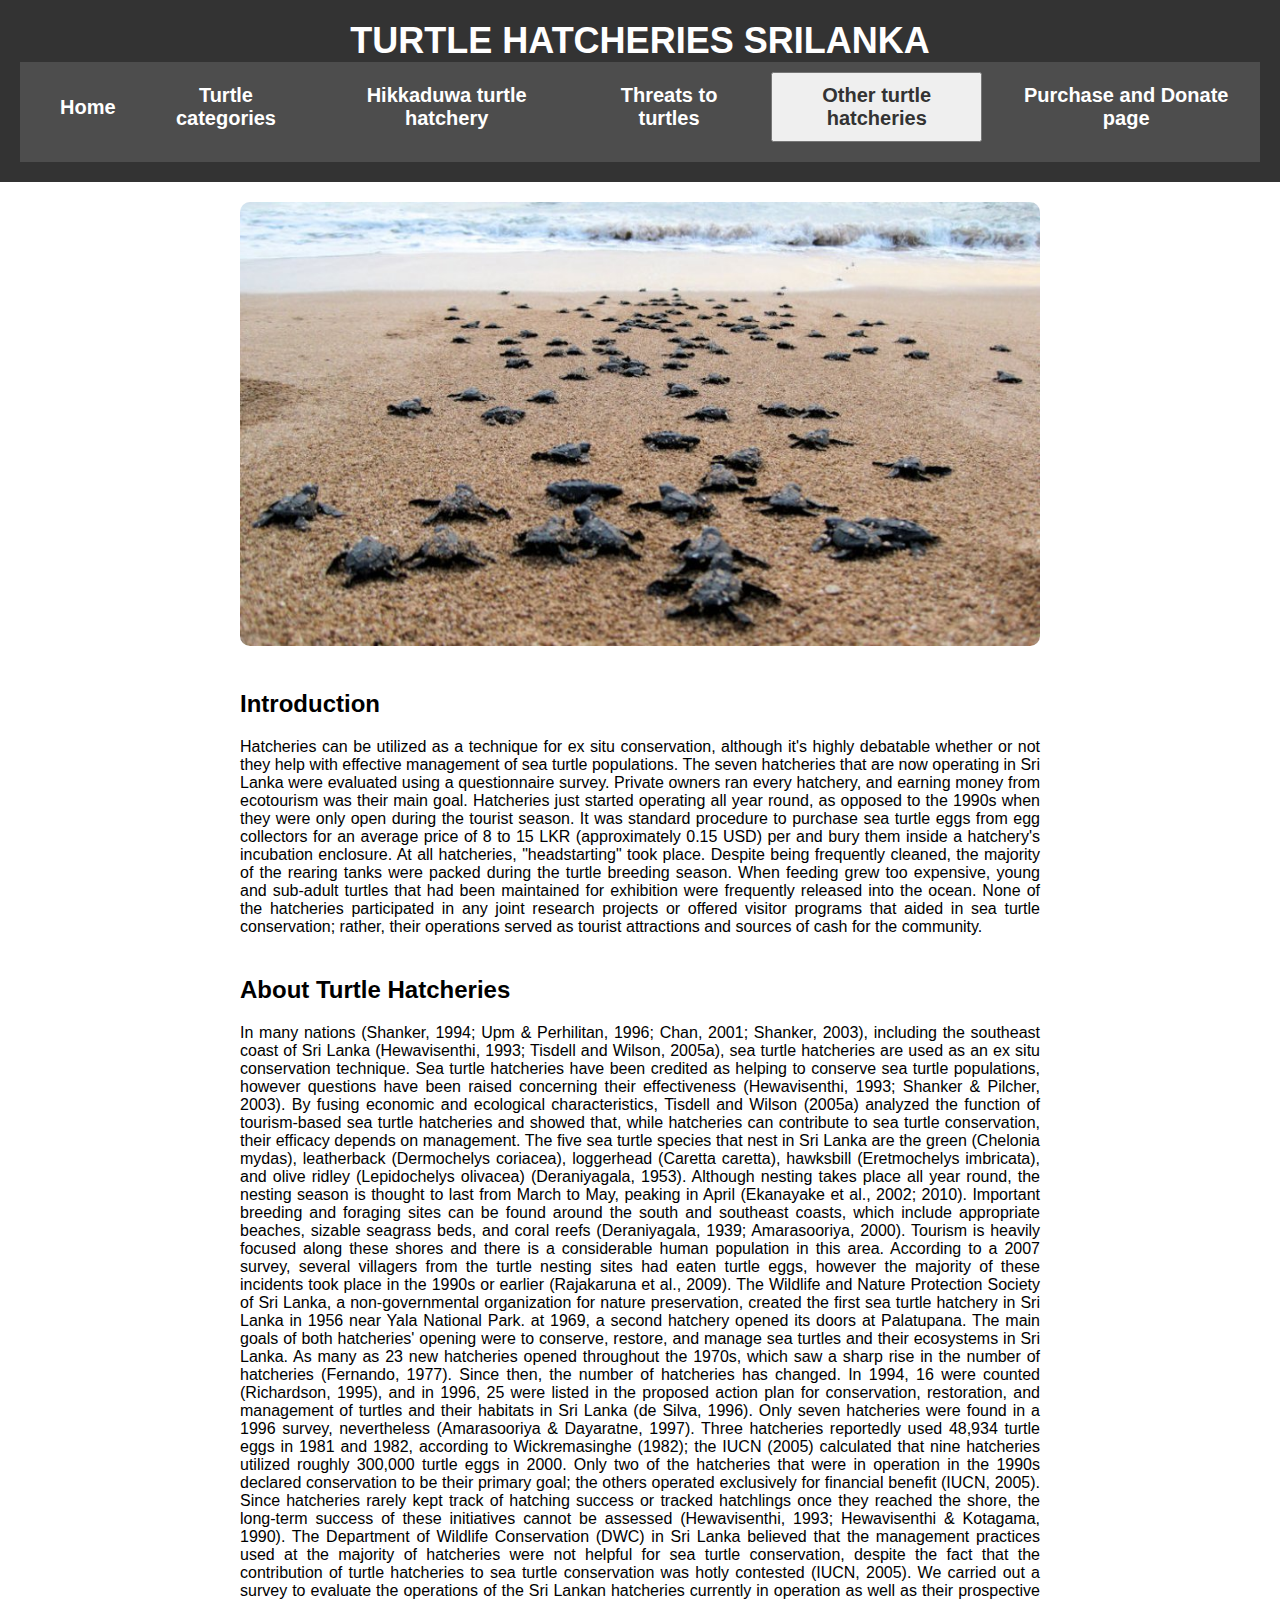
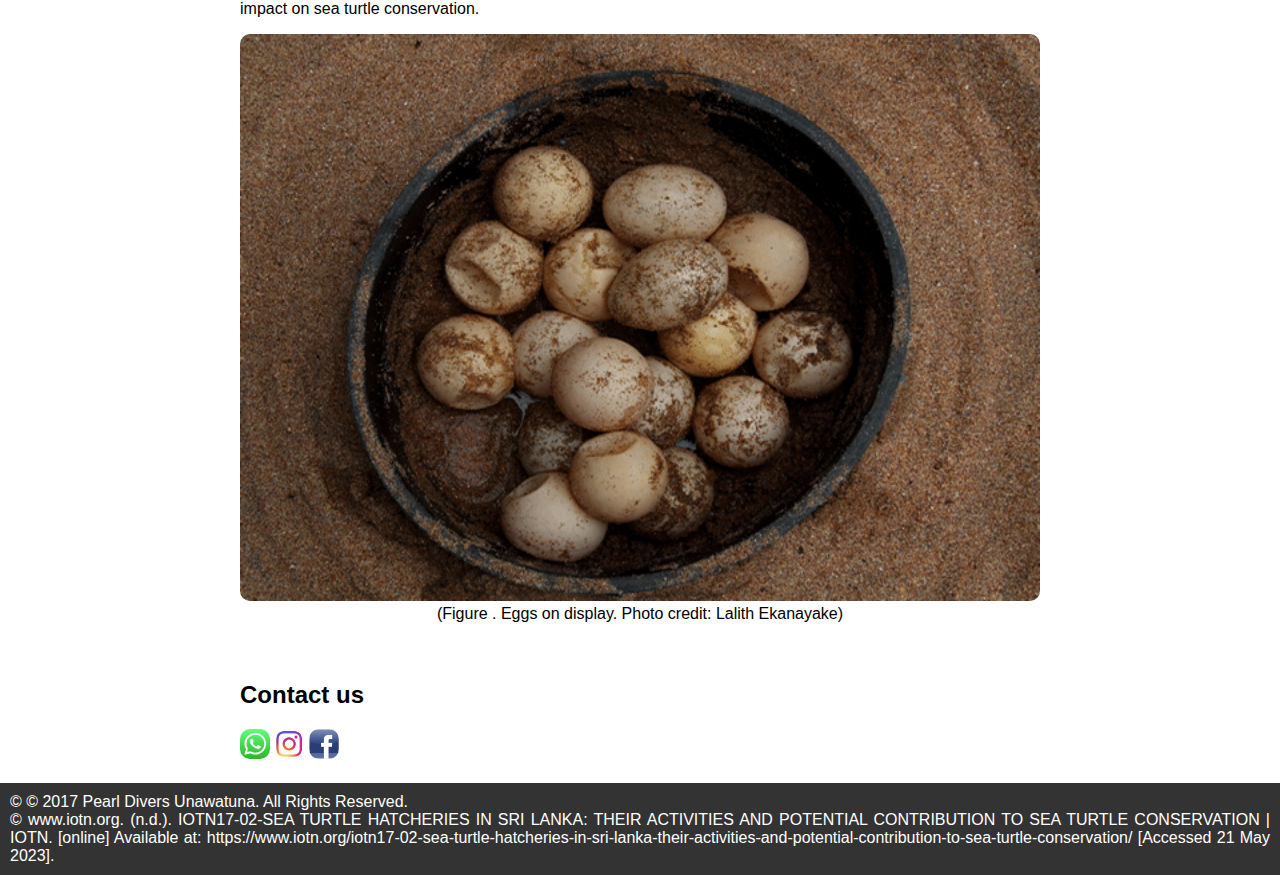
<file: index.html>
<!DOCTYPE html>
<html>
  <head>
    <title>TURTLE HATCHERIES SRILANKA</title>
    <link rel="stylesheet" href="CSS/styles.css">
  </head>
  <body>
    <header>
      <h1>TURTLE HATCHERIES SRILANKA
</h1>
      <nav>
        <ul>
          <li><a href="#HOME">Home</a></li>
          <li><a href="Turtle categories.html">Turtle categories </a></li>
          <li><a href="hikkaduwa turtle hatchery.html">Hikkaduwa turtle hatchery </a></li>
          <li><a href="Threats to turtles.html">Threats to turtles</a></li>
          <ul>
            <li class="dropdown">
              <button class="dropbtn">Other turtle hatcheries</a>
              <div class="dropdown-content">
                <a href="benthota.html">benthota</a>
                <a href="kosgoda.html">kosgoda</a>
                </div></ul>
          <li><a href="purchase and donate page.html">Purchase and Donate page</a></li>
          
        </ul>
      </nav>
    </header>
    <main>
        <img src="IMAGES/turtle hatchery.jpg" alt="baby turtles" width="800">
    </section>
      <h2>Introduction</h2>
      <p>Hatcheries can be utilized as a technique for ex situ conservation, although it's highly debatable whether or not they help with effective management 
        of sea turtle populations. The seven hatcheries that are now operating in Sri Lanka were evaluated using a questionnaire survey. Private owners ran every 
        hatchery, and earning money from ecotourism was their main goal. Hatcheries just started operating all year round, as opposed to the 1990s when they were
         only open during the tourist season. It was standard procedure to purchase sea turtle eggs from egg collectors for an average price of 8 to 15 LKR
          (approximately 0.15 USD) per and bury them inside a hatchery's incubation enclosure.
          At all hatcheries, "headstarting" took place. Despite being frequently cleaned, the majority of the rearing tanks were packed during the turtle breeding 
          season. When feeding grew too expensive, young and sub-adult turtles that had been maintained for exhibition were frequently released into the ocean.
           None of the hatcheries participated in any joint research projects or offered visitor programs that aided in sea turtle conservation; rather, their 
           operations served as tourist attractions and sources of cash for the community.
    </p>
    
    <h2>About Turtle Hatcheries</h2>
    <p>In many nations (Shanker, 1994; Upm & Perhilitan, 1996; Chan, 2001; Shanker, 2003), including the southeast coast of Sri Lanka 
      (Hewavisenthi, 1993; Tisdell and Wilson, 2005a), sea turtle hatcheries are used as an ex situ conservation technique. Sea turtle hatcheries have been 
       credited as helping to conserve sea turtle populations, however questions have been raised concerning their effectiveness 
      (Hewavisenthi, 1993; Shanker & Pilcher, 2003). By fusing economic and ecological characteristics, Tisdell and Wilson (2005a) analyzed the function of 
      tourism-based sea turtle hatcheries and showed that, while hatcheries can contribute to sea turtle conservation, their efficacy depends on management.
      The five sea turtle species that nest in Sri Lanka are the green (Chelonia mydas), leatherback (Dermochelys coriacea), loggerhead (Caretta caretta), 
      hawksbill (Eretmochelys imbricata), and olive ridley (Lepidochelys olivacea) (Deraniyagala, 1953). Although nesting takes place all year round, 
      the nesting season is thought to last from March to May, peaking in April (Ekanayake et al., 2002; 2010). Important breeding and foraging sites can be 
      found around the south and southeast coasts, which include appropriate beaches, sizable seagrass beds, and coral reefs (Deraniyagala, 1939; Amarasooriya, 
      2000). Tourism is heavily focused along these shores and there is a considerable human population in this area.
      According to a 2007 survey, several villagers from the turtle nesting sites had eaten turtle eggs, however the majority of these incidents took place in 
      the 1990s or earlier (Rajakaruna et al., 2009).

      The Wildlife and Nature Protection Society of Sri Lanka, a non-governmental organization for nature preservation, created the first sea turtle hatchery in 
      Sri Lanka in 1956 near Yala National Park. at 1969, a second hatchery opened its doors at Palatupana. 
      The main goals of both hatcheries' opening were to conserve, restore, and manage sea turtles and their ecosystems in Sri Lanka. As many as 23 new hatcheries 
      opened throughout the 1970s, which saw a sharp rise in the number of hatcheries (Fernando, 1977). Since then, the number of hatcheries has changed. In 1994, 
      16 were counted (Richardson, 1995), and in 1996, 25 were listed in the proposed action plan for conservation, restoration, and management of turtles and 
      their habitats in Sri Lanka (de Silva, 1996). Only seven hatcheries were found in a 1996 survey, nevertheless (Amarasooriya & Dayaratne, 1997). 
      Three hatcheries reportedly used 48,934 turtle eggs in 1981 and 1982, according to Wickremasinghe (1982); the IUCN (2005) calculated that nine hatcheries
       utilized roughly 300,000 turtle eggs in 2000.
       Only two of the hatcheries that were in operation in the 1990s declared conservation to be their primary goal; the others operated exclusively for
        financial benefit (IUCN, 2005). Since hatcheries rarely kept track of hatching success or tracked hatchlings once they reached the shore, the long-term 
        success of these initiatives cannot be assessed (Hewavisenthi, 1993; Hewavisenthi & Kotagama, 1990). The Department of Wildlife Conservation (DWC) in 
        Sri Lanka believed that the management practices used at the majority of hatcheries were not helpful for sea turtle conservation, despite the fact that 
        the contribution of turtle hatcheries to sea turtle conservation was hotly contested (IUCN, 2005). We carried out a survey to evaluate the operations of 
        the Sri Lankan hatcheries currently in operation as well as their prospective impact on sea turtle conservation.

    
    </p>
    <img src="IMAGES/turtle eggs.png" alt="baby turtles" width="800">
    <center><text>(Figure . Eggs on display.
      Photo credit: Lalith Ekanayake)</text></center>
     <br>
      <h2>Contact us</h2>
    
      <ul>
        <a href="#"><img src="IMAGES/WHATSAPP LOGO.png" alt="WA LOGO" width="30" height="30"></a>
        <a href="#"><img src="IMAGES/INSTA LOGO.jpg" alt="INSTA LOGO" width="30" height="30"></a>
        <a href="#"><img src="IMAGES/FACEBOOK LOGO.jpg" alt="FACEBOOK LOGO" width="30" height="30"></a>
           
      </ul>
     
    </main>
    <footer>
     
      <p>&copy; © 2017 Pearl Divers Unawatuna. All Rights Reserved.</p>
      <p>&copy; www.iotn.org. (n.d.). IOTN17-02-SEA TURTLE HATCHERIES IN SRI LANKA: THEIR ACTIVITIES AND POTENTIAL CONTRIBUTION TO SEA TURTLE CONSERVATION | IOTN. [online] Available at: https://www.iotn.org/iotn17-02-sea-turtle-hatcheries-in-sri-lanka-their-activities-and-potential-contribution-to-sea-turtle-conservation/ [Accessed 21 May 2023].

        ‌</p>
      

    </footer>
  </body>
</html>
</file>
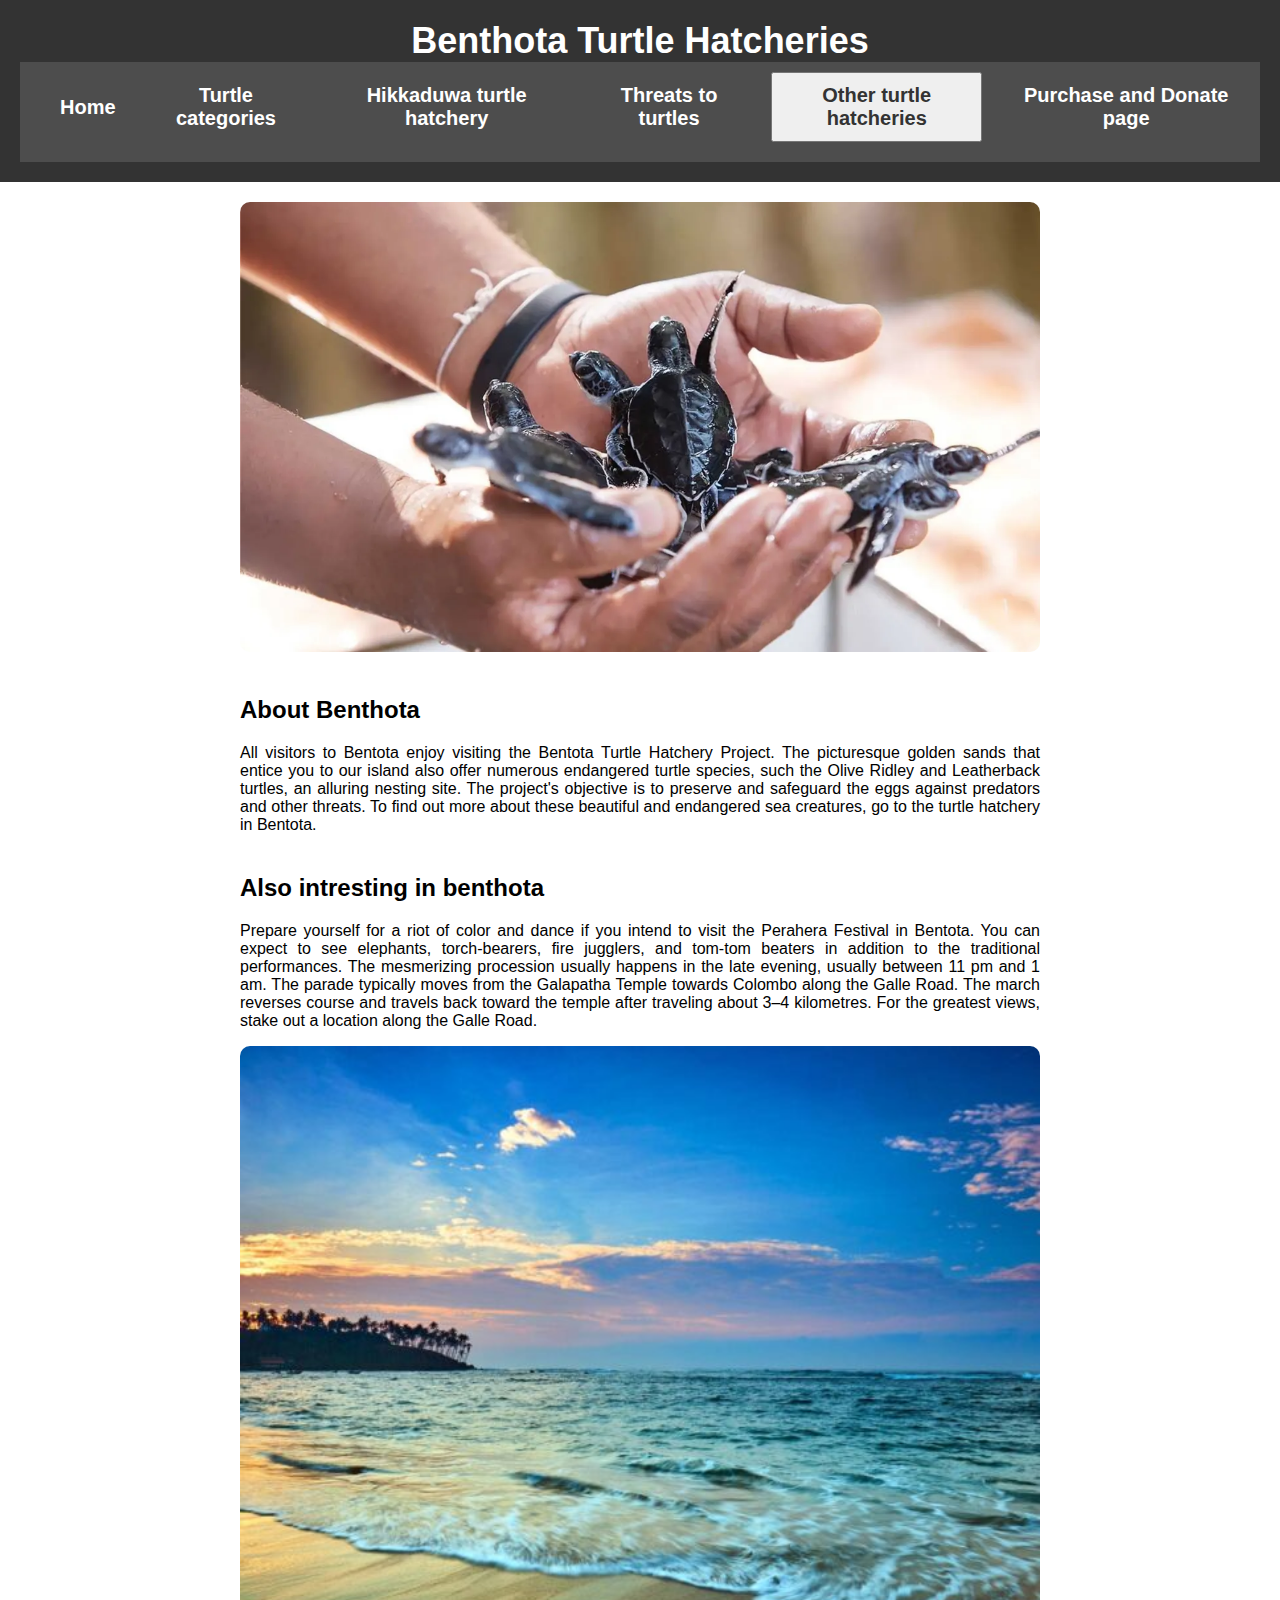
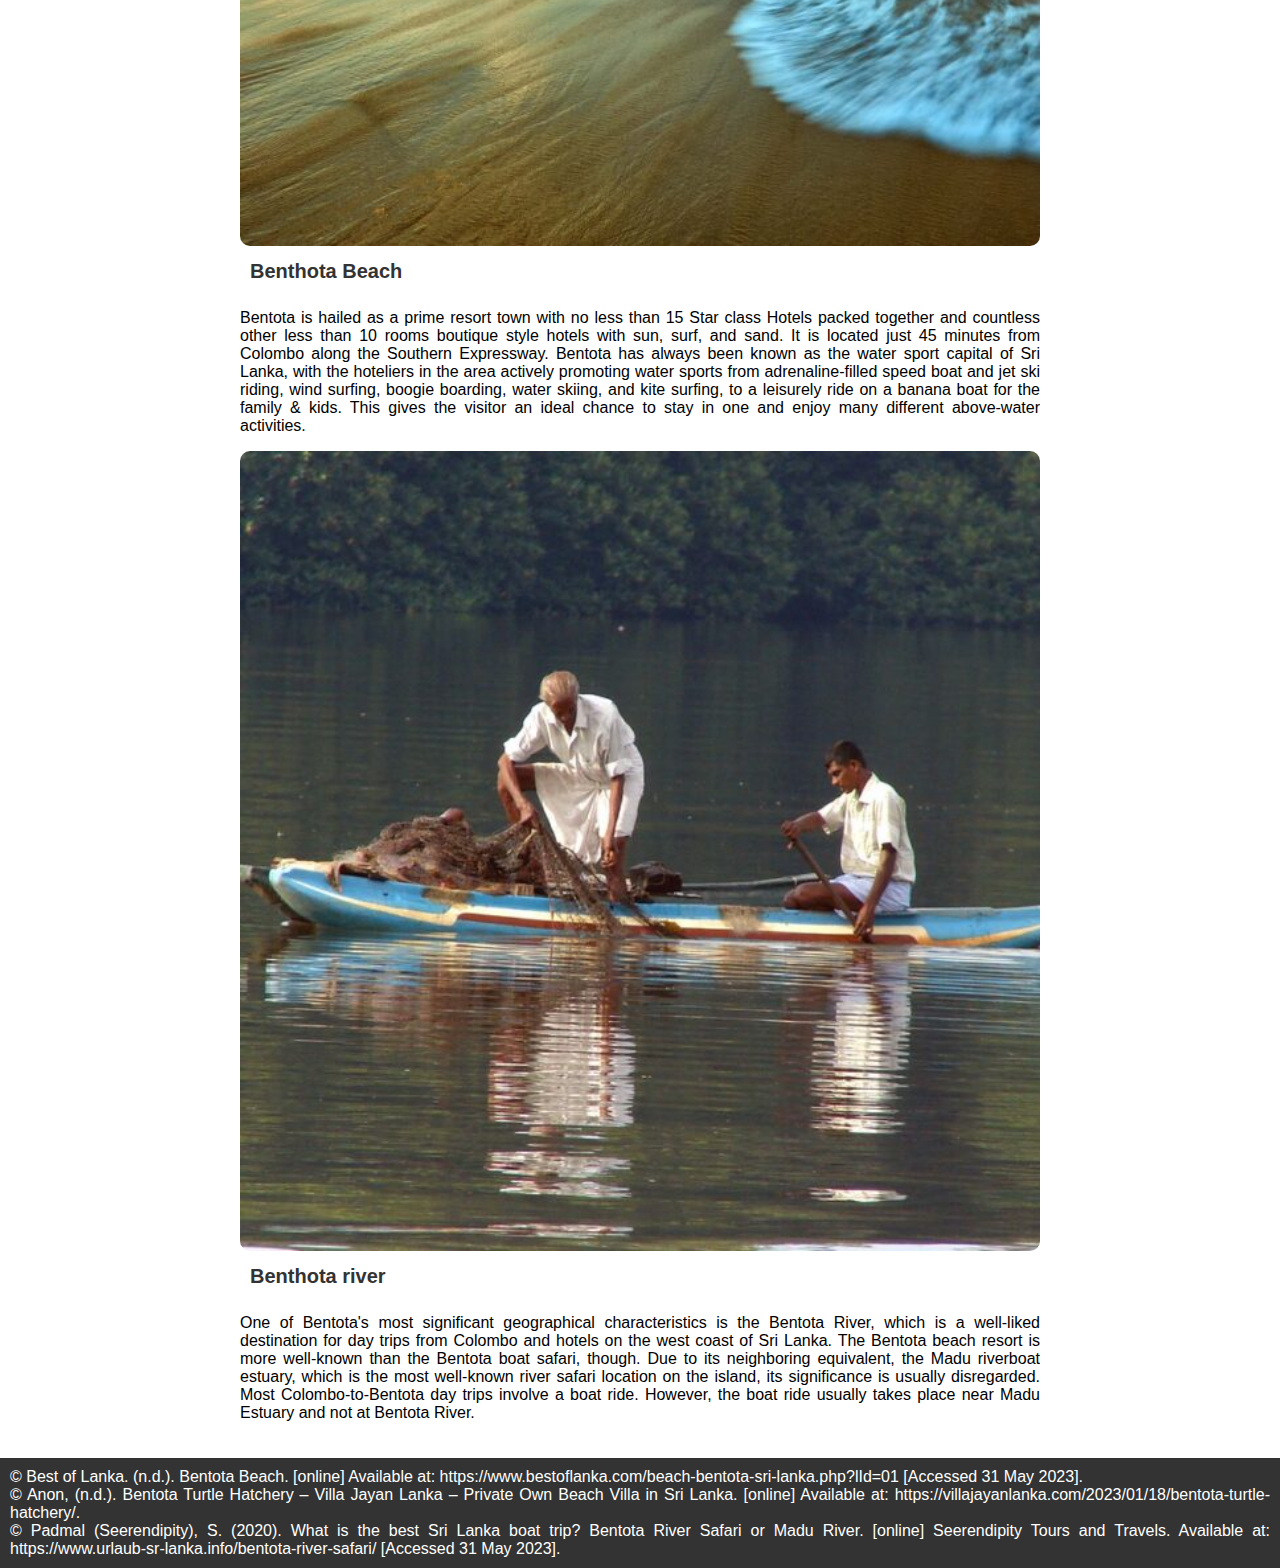
<file: benthota.html>
<!DOCTYPE html>
<html>
  <head>
    <title>TURTLE HATCHERY BENTHOTA</title>
    <link rel="stylesheet" href="CSS/styles.css">
  </head>
  <body>
    <header>
      <h1>Benthota Turtle Hatcheries
</h1>
      <nav>
        <ul>
          <li><a href="index.html">Home</a></li>
          <li><a href="Turtle categories.html">Turtle categories </a></li>
          <li><a href="hikkaduwa turtle hatchery.html">Hikkaduwa turtle hatchery </a></li>
          <li><a href="Threats to turtles.html">Threats to turtles</a></li>
          <ul>
            <li class="dropdown">
              <button class="dropbtn">Other turtle hatcheries</a>
              <div class="dropdown-content">
                <a href="benthota.html">benthota</a>
                <a href="kosgoda.html">kosgoda</a>
                </div></ul>
          <li><a href="purchase and donate page.html">Purchase and Donate page</a></li>
          
        </ul>
      </nav>
    </header>
    <main>
        <img src="IMAGES/benthota.jpg" alt="baby turtles" width="800">
    </section>
      <h2>About Benthota</h2>
      <p>All visitors to Bentota enjoy visiting the Bentota Turtle Hatchery Project. The picturesque golden sands that entice you to our island also offer 
        numerous endangered turtle species, such the Olive Ridley and Leatherback turtles, an alluring nesting site. The project's objective is to preserve and 
        safeguard the eggs against predators and other threats. To find out more about these beautiful and endangered sea creatures, go to the turtle hatchery 
        in Bentota.
    </p>
      <h2>Also intresting in benthota</h2>
      <p>Prepare yourself for a riot of color and dance if you intend to visit the Perahera Festival in Bentota. You can expect to see elephants, torch-bearers,
         fire jugglers, and tom-tom beaters in addition to the traditional performances. The mesmerizing procession usually happens in the late evening, usually
          between 11 pm and 1 am.

        The parade typically moves from the Galapatha Temple towards Colombo along the Galle Road. The march reverses course and travels back 
        toward the temple after traveling about 3–4 kilometres. For the greatest views, stake out a location along the Galle Road.</p>
    
      <ul>
        <a href="#"><img src="IMAGES/Bentota-Beach.jpg" alt="WA LOGO" width="800" ></a>
        <br>
        <li><a href="#">Benthota Beach</a></li>
        <p>Bentota is hailed as a prime resort town with no less than 15 Star class Hotels packed together and countless other less than 10 rooms boutique style 
          hotels with sun, surf, and sand. It is located just 45 minutes from Colombo along the Southern Expressway. Bentota has always been known as the water 
          sport capital of Sri Lanka, with the hoteliers in the area actively promoting water sports from adrenaline-filled speed boat and jet ski riding, wind 
          surfing, boogie boarding, water skiing, and kite surfing, to a leisurely ride on a banana boat for the family & kids. This gives the visitor an ideal 
          chance to stay in one and enjoy many different above-water activities.</p>
        <a href="#"><img src="IMAGES/river.jpg" alt="INSTA LOGO" width="800" ></a>
        <br>
       

        <li><a href="#">Benthota river</a></li>
        <p>One of Bentota's most significant geographical characteristics is the Bentota River, which is a well-liked destination for day trips from Colombo 
          and hotels on the west coast of Sri Lanka. The Bentota beach resort is more well-known than the Bentota boat safari, though. Due to its neighboring 
          equivalent, the Madu riverboat estuary, which is the most well-known river safari location on the island, its significance is usually disregarded.
           Most Colombo-to-Bentota day trips involve a boat ride. However, the boat ride usually takes place near Madu Estuary and not at Bentota River.
          </p>
        </ul>
     
    </main>
    <footer>
     
      <p>&copy; Best of Lanka. (n.d.). Bentota Beach. [online] Available at: https://www.bestoflanka.com/beach-bentota-sri-lanka.php?lId=01 [Accessed 31 May 
        2023].

        ‌</p>
      <p>&copy; 
        Anon, (n.d.). Bentota Turtle Hatchery – Villa Jayan Lanka – Private Own Beach Villa in Sri Lanka. [online] Available at: https://villajayanlanka.com/2023/01/18/bentota-turtle-hatchery/.

        ‌
        ‌</p>
        <p>&copy; Padmal (Seerendipity), S. (2020). What is the best Sri Lanka boat trip? Bentota River Safari or Madu River. [online] Seerendipity Tours and Travels. Available at: https://www.urlaub-sr-lanka.info/bentota-river-safari/ [Accessed 31 May 2023].

          ‌</p>
      

    </footer>
  </body>
</html>
</file>
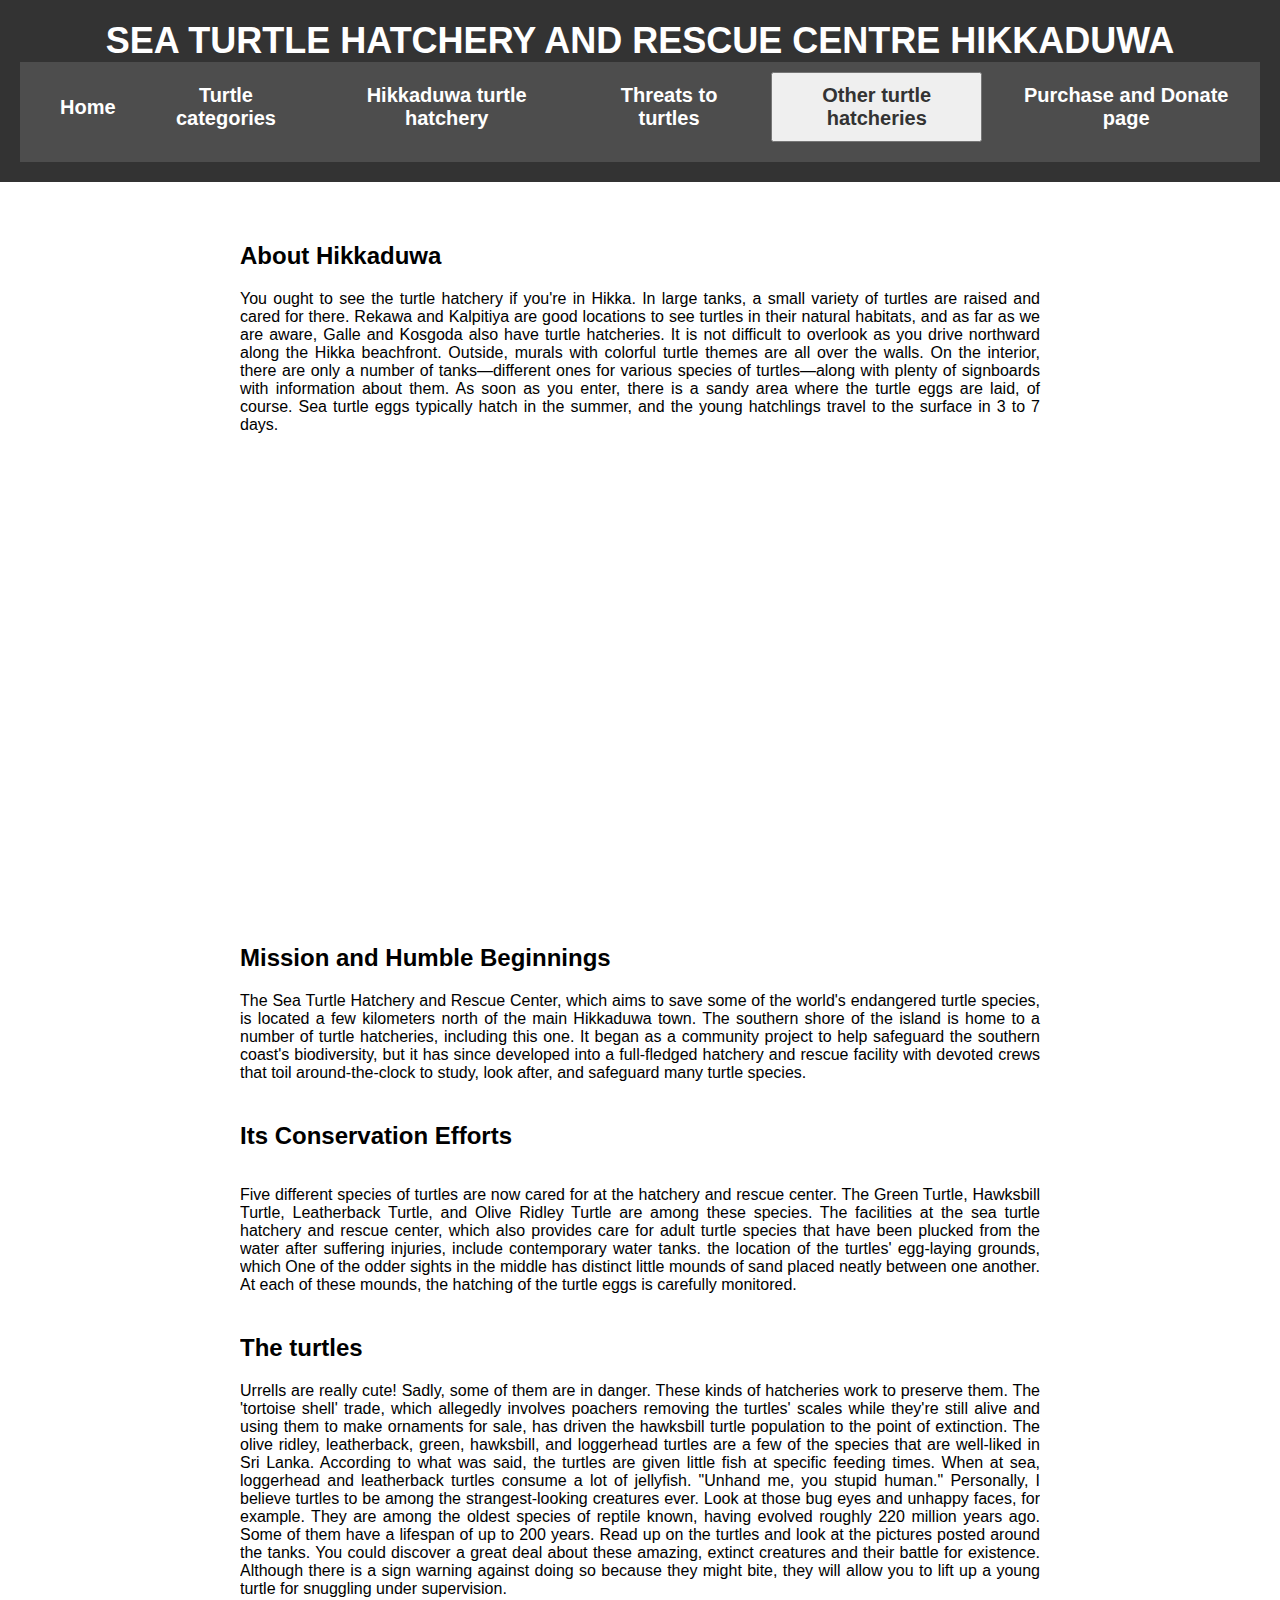
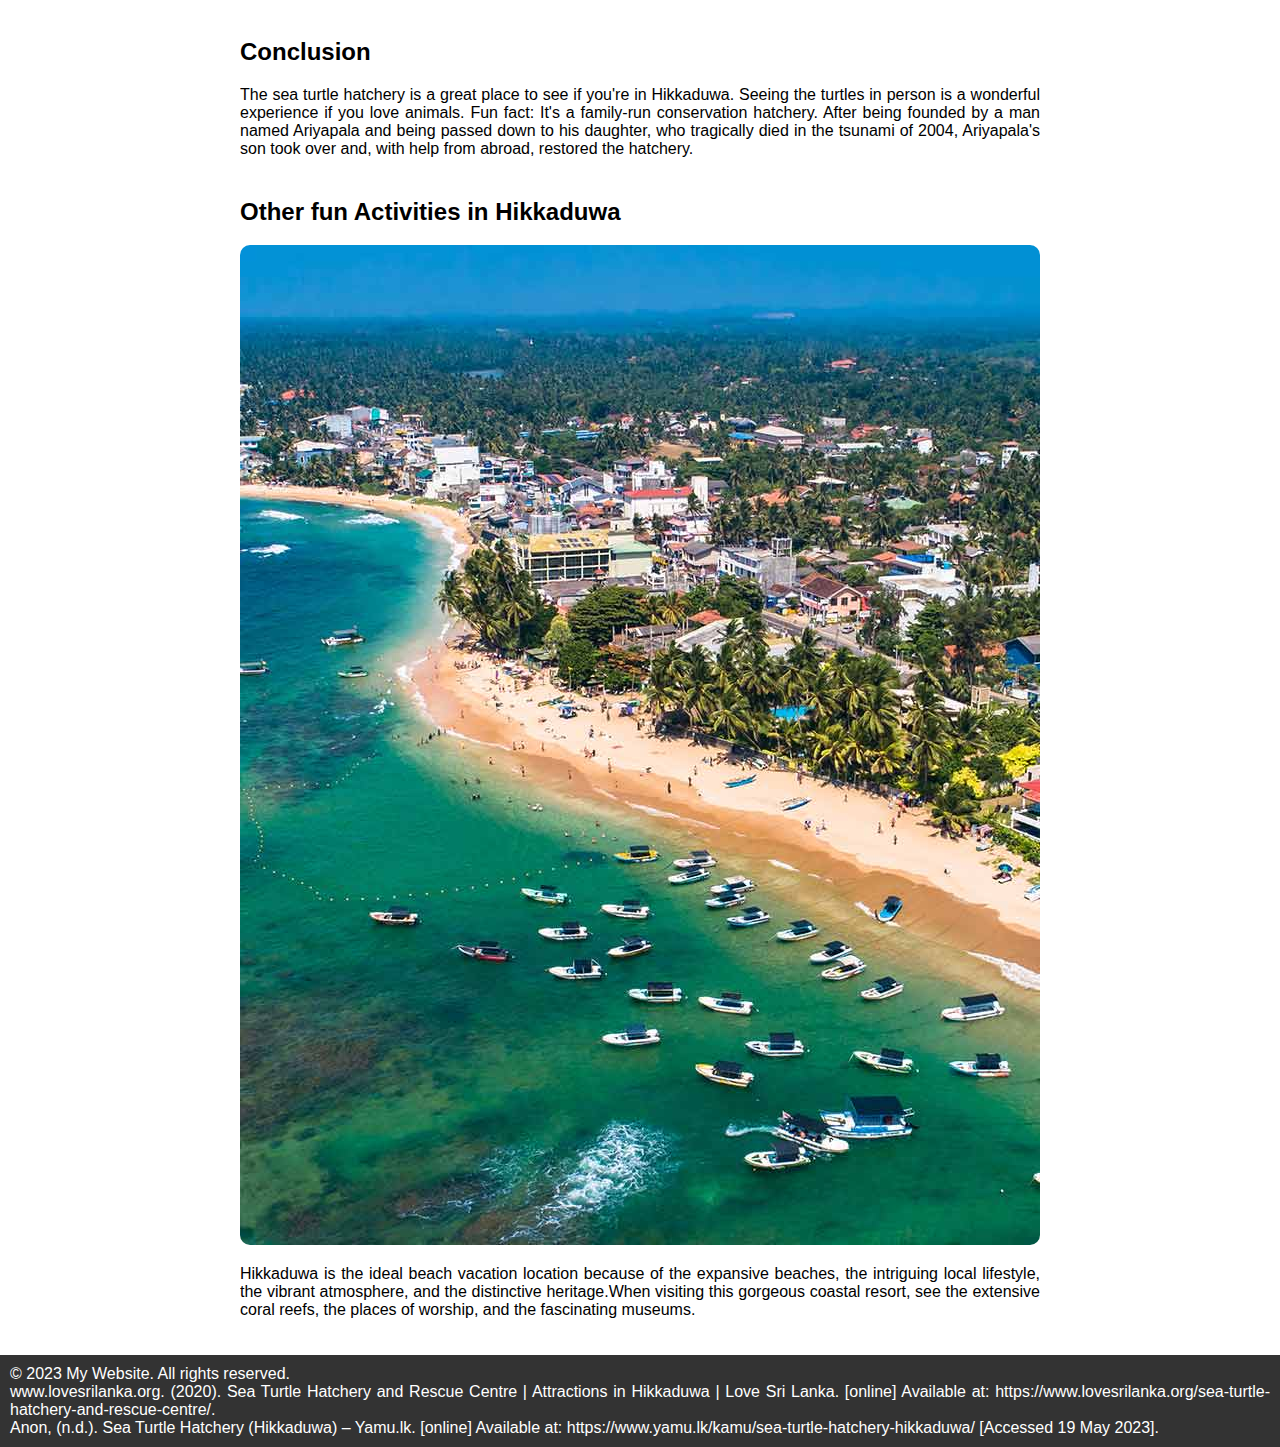
<file: hikkaduwa turtle hatchery.html>
<!DOCTYPE html>
<html>
  <head>
    <title>HIKKADUWA</title>
    <link rel="stylesheet" href="CSS/styles.css">
  </head>
  <body>
    <header>
      <h1>SEA TURTLE HATCHERY AND RESCUE CENTRE HIKKADUWA</h1>
      
       <nav>
        <ul>
          <li><a href="index.html">Home</a></li>
          <li><a href="Turtle categories.html">Turtle categories </a></li>
          <li><a href="#hikka">Hikkaduwa turtle hatchery </a></li>
          <li><a href="Threats to turtles.html">Threats to turtles</a></li>
          <ul>
            <li class="dropdown">
              <button class="dropbtn">Other turtle hatcheries</a>
              <div class="dropdown-content">
                <a href="benthota.html">benthota</a>
                <a href="kosgoda.html">kosgoda</a>
                </div></ul>
          <li><a href="purchase and donate page.html">Purchase and 
            Donate page
            </a></li>
        </ul>
      </nav>
    </header>
    <main>
      <h2>About Hikkaduwa</h2>
      <P>You ought to see the turtle hatchery if you're in Hikka. In large tanks, a small variety of turtles are raised and cared for there. 
        Rekawa and Kalpitiya are good locations to see turtles in their natural habitats, and as far as we are aware, Galle and Kosgoda also have turtle hatcheries.
         It is not difficult to overlook as you drive northward along the Hikka beachfront. Outside, murals with colorful turtle themes are all over the walls.
         On the interior, there are only a number of tanks—different ones for various species of turtles—along with plenty of signboards with information about them.
         As soon as you enter, there is a sandy area where the turtle eggs are laid, of course. Sea turtle eggs typically hatch in the summer, and the young hatchlings travel to the surface in 3 to 7 days.
         
         
    </p>
    <iframe src="https://www.google.com/maps/embed?pb=!1m14!1m8!1m3!1d126936.05184183738!2d80.090451!3d6.164009!3m2!1i1024!2i768!4f13.1!3m3!1m2!1s0x3ae182a9ecb0c635%3A0xbd3561821dfbe76b!2sSea%20Turtle%20Hatchery%20%26%20Rescue%20Center!5e0!3m2!1sen!2slk!4v1684533947793!5m2!1sen!2slk" width="600" height="450" style="border:0;" allowfullscreen="" loading="lazy" referrerpolicy="no-referrer-when-downgrade"></iframe>
      <h2>Mission and Humble Beginnings</h2>
      <p>The Sea Turtle Hatchery and Rescue Center, which aims to save some of the world's endangered turtle species, is located a few kilometers north of the main Hikkaduwa town. The southern shore of the island is home to a number of turtle hatcheries, including this one. It began as a community project to help safeguard the southern coast's biodiversity, but it has since developed into a full-fledged hatchery and rescue facility with devoted crews that toil around-the-clock to study, look after, and safeguard many turtle species.
      </p>
    
    <h2>Its Conservation Efforts</h2>
      <ul>

        <p>
            Five different species of turtles are now cared for at the hatchery and rescue center. The Green Turtle, Hawksbill Turtle, Leatherback Turtle, and Olive Ridley Turtle are among these species. The facilities at the sea turtle hatchery and rescue center, which also provides care for adult turtle species that have been plucked from the water after suffering injuries, include contemporary water tanks. the location of the turtles' egg-laying grounds, which 

            One of the odder sights in the middle has distinct little mounds of sand placed neatly between one another. At each of these mounds, the hatching of the turtle eggs is carefully monitored.
</p>
       
        
        <h2>The turtles</h2>
        
        <p>Urrells are really cute! Sadly, some of them are in danger. These kinds of hatcheries work to preserve them. The 'tortoise shell' trade, which allegedly involves poachers removing the turtles' scales while they're still alive and using them to make ornaments for sale, has driven the hawksbill turtle population to the point of extinction.
          The olive ridley, leatherback, green, hawksbill, and loggerhead turtles are a few of the species that are well-liked in Sri Lanka. According to what was 
          said, the turtles are given little fish at specific feeding times. When at sea, loggerhead and leatherback turtles consume a lot of jellyfish.
          "Unhand me, you stupid human."
          Personally, I believe turtles to be among the strangest-looking creatures ever. Look at those bug eyes and unhappy faces, for example.
           They are among the oldest species of reptile known, having evolved roughly 220 million years ago. Some of them have a lifespan of up to 200 years.
          Read up on the turtles and look at the pictures posted around the tanks. You could discover a great deal about these amazing, extinct creatures and 
          their battle for existence. Although there is a sign warning against doing so because they might bite, they will allow you to lift up a young turtle 
          for snuggling under supervision.
          </p>
        
        <h2>Conclusion</h2>
       
       <p>The sea turtle hatchery is a great place to see if you're in Hikkaduwa. Seeing the turtles in person is a wonderful experience if you love animals.
        Fun fact: It's a family-run conservation hatchery. After being founded by a man named Ariyapala and being passed down to his daughter, who tragically died in the tsunami of 2004, Ariyapala's son took over and, with help from abroad, restored the hatchery.

   
</p>
        <h2>Other fun Activities in Hikkaduwa</h2>
        <img src="IMAGES/Hikkaduwa-Beach.jpg" alt="baby turtles">
        <p>Hikkaduwa is the ideal beach vacation location because of the expansive beaches, the intriguing local lifestyle, the vibrant atmosphere, and the distinctive heritage.When visiting this gorgeous coastal resort, see the extensive coral reefs, the places of worship, and the fascinating museums.
        </p>



        
    
      </ul>
    </main>
    <footer>
      <p>&copy; 2023 My Website. All rights reserved.</p>
      <p> www.lovesrilanka.org. (2020). Sea Turtle Hatchery and Rescue Centre | Attractions in Hikkaduwa | Love Sri Lanka. [online] Available at: https://www.lovesrilanka.org/sea-turtle-hatchery-and-rescue-centre/.

        ‌</p>
        <p>Anon, (n.d.). Sea Turtle Hatchery (Hikkaduwa) – Yamu.lk. [online] Available at: https://www.yamu.lk/kamu/sea-turtle-hatchery-hikkaduwa/ [Accessed 19 May 2023].

            ‌</p>
    </footer>
  </body>
</html>
</file>
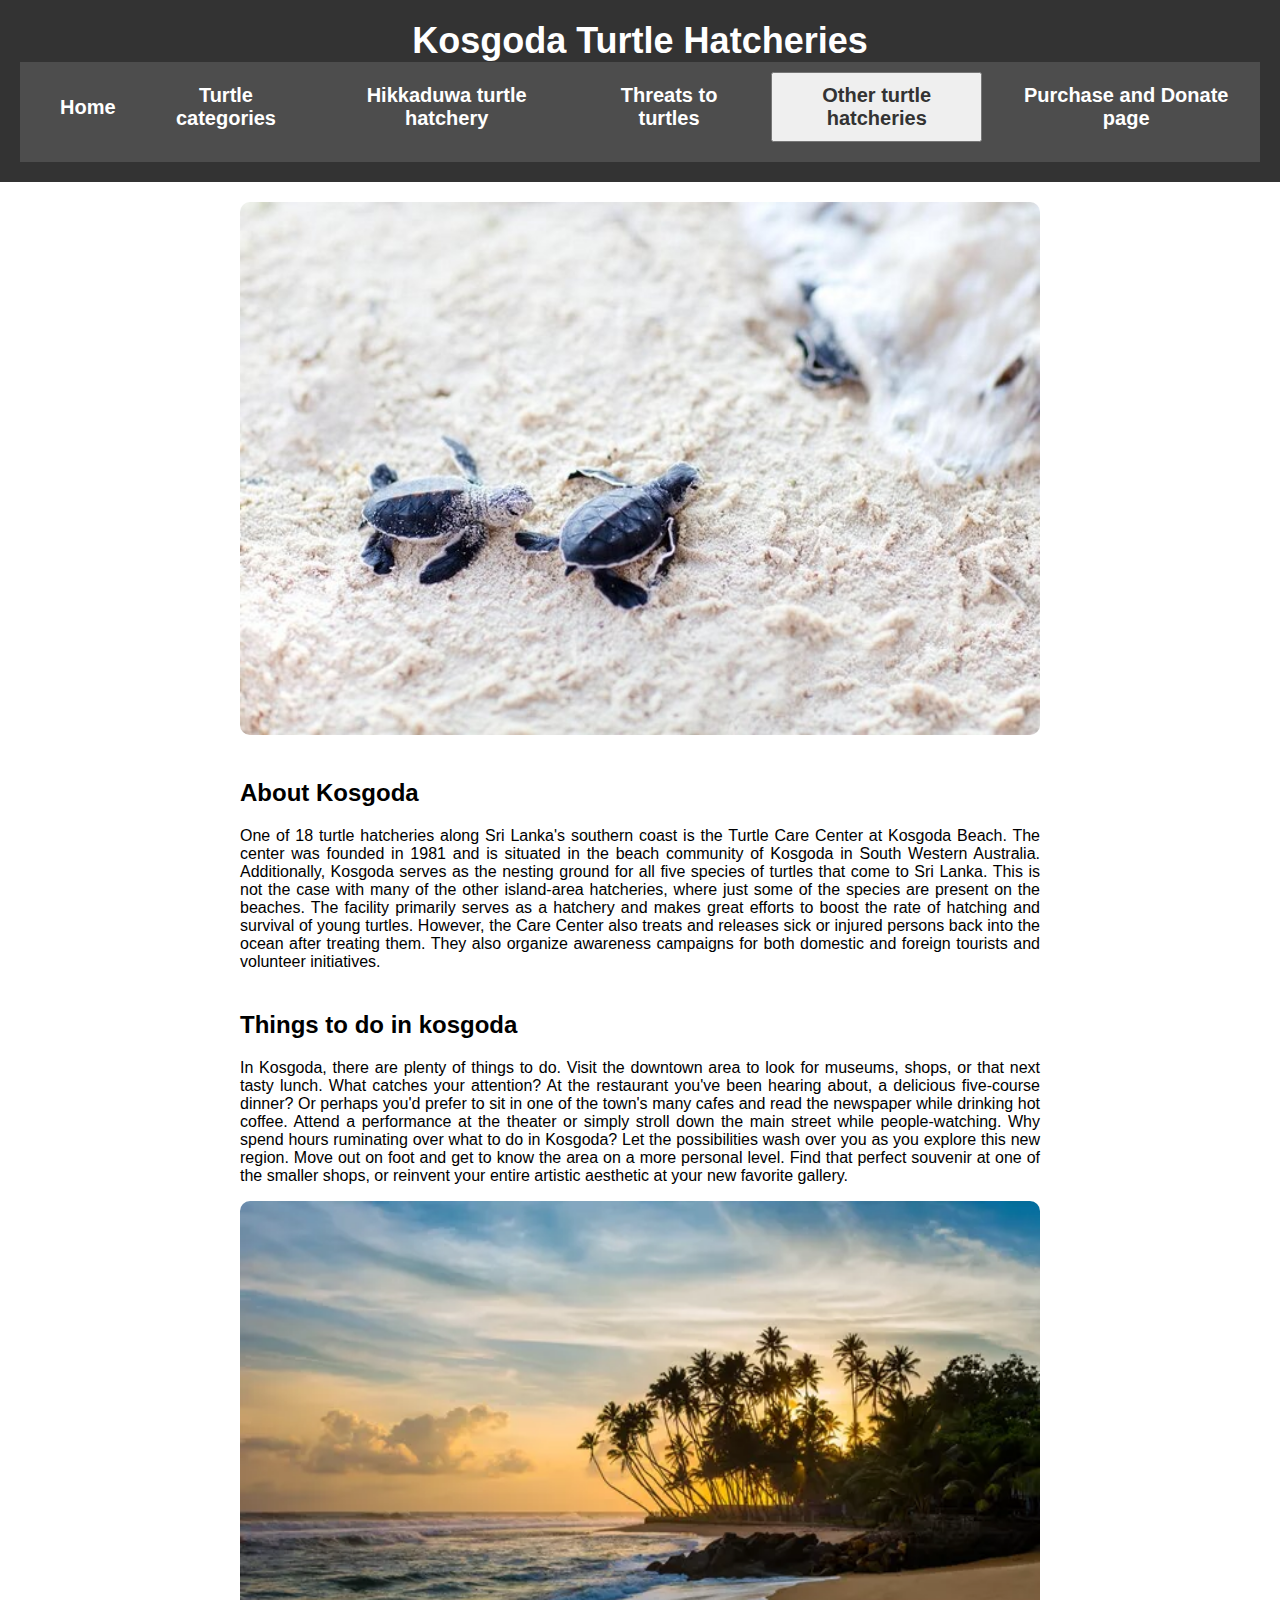
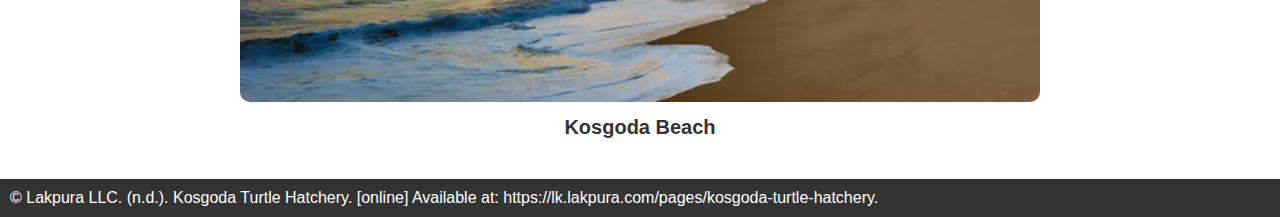
<file: kosgoda.html>
<!DOCTYPE html>
<html>
  <head>
    <title>TURTLE HATCHERY KOSGODA</title>
    <link rel="stylesheet" href="CSS/styles.css">
  </head>
  <body>
    <header>
      <h1>Kosgoda Turtle Hatcheries
</h1>
      <nav>
        <ul>
          <li><a href="index.html">Home</a></li>
          <li><a href="Turtle categories.html">Turtle categories </a></li>
          <li><a href="hikkaduwa turtle hatchery.html">Hikkaduwa turtle hatchery </a></li>
          <li><a href="Threats to turtles.html">Threats to turtles</a></li>
          <ul>
            <li class="dropdown">
              <button class="dropbtn">Other turtle hatcheries</a>
              <div class="dropdown-content">
                <a href="benthota.html">benthota</a>
                <a href="#kosgoda">kosgoda</a>
                </div></ul>
          <li><a href="purchase and donate page.html">Purchase and Donate page</a></li>
          
        </ul>
      </nav>
    </header>
    <main>
        <img src="IMAGES/kosgoda.jpg" alt="baby turtles" width="800">
    </section>
      <h2>About Kosgoda</h2>
      <p>One of 18 turtle hatcheries along Sri Lanka's southern coast is the Turtle Care Center at Kosgoda Beach. The center was founded in 1981 and is situated 
        in the beach community of Kosgoda in South Western Australia. Additionally, Kosgoda serves as the nesting ground for all five species of turtles that come
         to Sri Lanka. This is not the case with many of the other island-area hatcheries, where just some of the species are present on the beaches.
         The facility primarily serves as a hatchery and makes great efforts to boost the rate of hatching and survival of young turtles. However, the Care Center
          also treats and releases sick or injured persons back into the ocean after treating them. They also organize awareness campaigns for both domestic and 
          foreign tourists and volunteer initiatives.
     </p>
      <h2>Things to do in kosgoda</h2>
      <p>In Kosgoda, there are plenty of things to do. Visit the downtown area to look for museums, shops, or that next tasty lunch. What catches your attention? 
        At the restaurant you've been hearing about, a delicious five-course dinner? Or perhaps you'd prefer to sit in one of the town's many cafes and read the 
        newspaper while drinking hot coffee. Attend a performance at the theater or simply stroll down the main street while people-watching.
        Why spend hours ruminating over what to do in Kosgoda? Let the possibilities wash over you as you explore this new region. Move out on foot and get to 
        know the area on a more personal level. Find that perfect souvenir at one of the smaller shops, or reinvent your entire artistic aesthetic at your new 
        favorite gallery.
      </p>
    
      <ul>
        
        <a href="#"><img src="IMAGES/kosgoda beach.jpg" alt="WA LOGO" width="800" ></a>
        <li><center><a href="#">Kosgoda Beach</a></center></li>
        </ul>
     
    </main>
    <footer>
     
      <p>&copy; Lakpura LLC. (n.d.). Kosgoda Turtle Hatchery. [online] Available at: https://lk.lakpura.com/pages/kosgoda-turtle-hatchery.

        ‌

        ‌</p>
      
      

    </footer>
  </body>
</html>
</file>
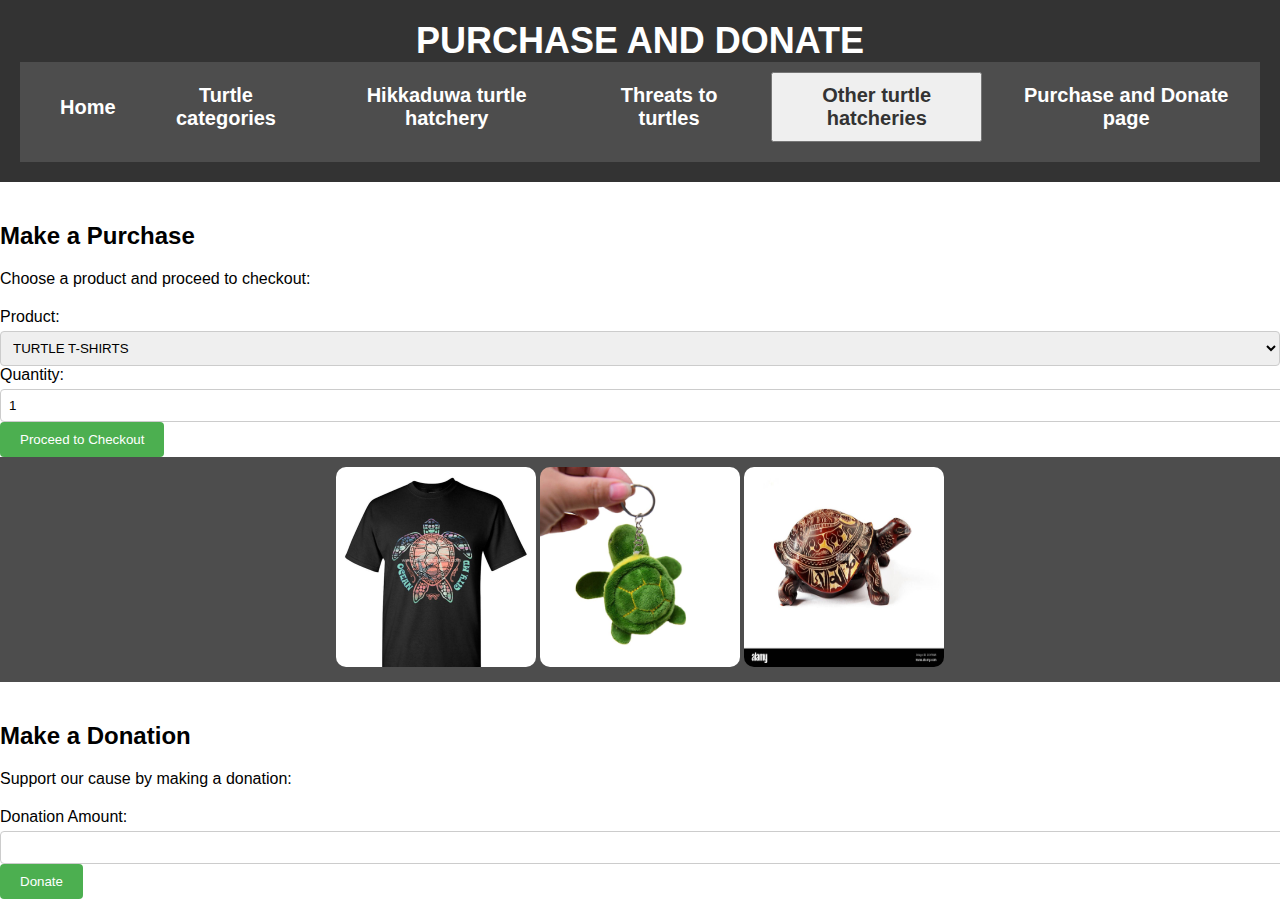
<file: purchase and donate page.html>
<!DOCTYPE html>
<html>
<head>
  <title>Purchase and Donation Page</title>
  <link rel="stylesheet" href="CSS/PURCHASE.CSS">
</head>
<body>
  <header>
      <h1>PURCHASE AND DONATE </h1>
      
       <nav>
        <ul>
          <li><a href="index.html">Home</a></li>
          <li><a href="#TURTLE CATEGORIES">Turtle categories </a></li>
          <li><a href="hikkaduwa turtle hatchery.html">Hikkaduwa turtle hatchery </a></li>
          <li><a href="Threats to turtles.html">Threats to turtles</a></li>
          <ul>
            <li class="dropdown">
              <button class="dropbtn">Other turtle hatcheries</a>
              <div class="dropdown-content">
                <a href="benthota.html">benthota</a>
                <a href="kosgoda.html">kosgoda</a>
                </div></ul>
         
          <li><a href="purchase and donate page.html">Purchase and 
            Donate page
            </a></li>
        </ul>
      </nav>
    </header>
  
  
  <h2>Make a Purchase</h2>
  <p>Choose a product and proceed to checkout:</p>
  <form action="process_purchase.php" method="post">
    <label for="product">Product:</label>
    <select id="product" name="product">
      <option value="product1">TURTLE T-SHIRTS</option>
      <option value="product2">TURTLE KEYTAGS</option>
      <option value="product3">SOUVENIOUR</option>
    </select>
    <br>
    <label for="quantity">Quantity:</label>
    <input type="number" id="quantity" name="quantity" min="1" value="1">
    <br>
    <input type="submit" value="Proceed to Checkout">
  </form>
  <nav>
  <div>
    <CENTER>
    <a href="#"> <img src="IMAGES/PRINTED TEE.jpg" alt="baby turtles" width="200" height="200"></a>
  
    <a href="#"><img src="IMAGES/KEY CHAIN.jpg" alt="baby turtles" width="200" height="200"></a>
  
      <a href="#"><img src="IMAGES/SOUVENIR.jpg" alt="baby turtles" width="200" height="200"></a>
      </CENTER>
</div>
</nav>
  <h2>Make a Donation</h2>
  <p>Support our cause by making a donation:</p>
  <form action="process_donation.php" method="post">
    <label for="donation-amount">Donation Amount:</label>
    <input type="number" id="donation-amount" name="amount" min="1" step="any">
    <br>
    <input type="submit" value="Donate">
  </form>
</body>
</html>
</file>
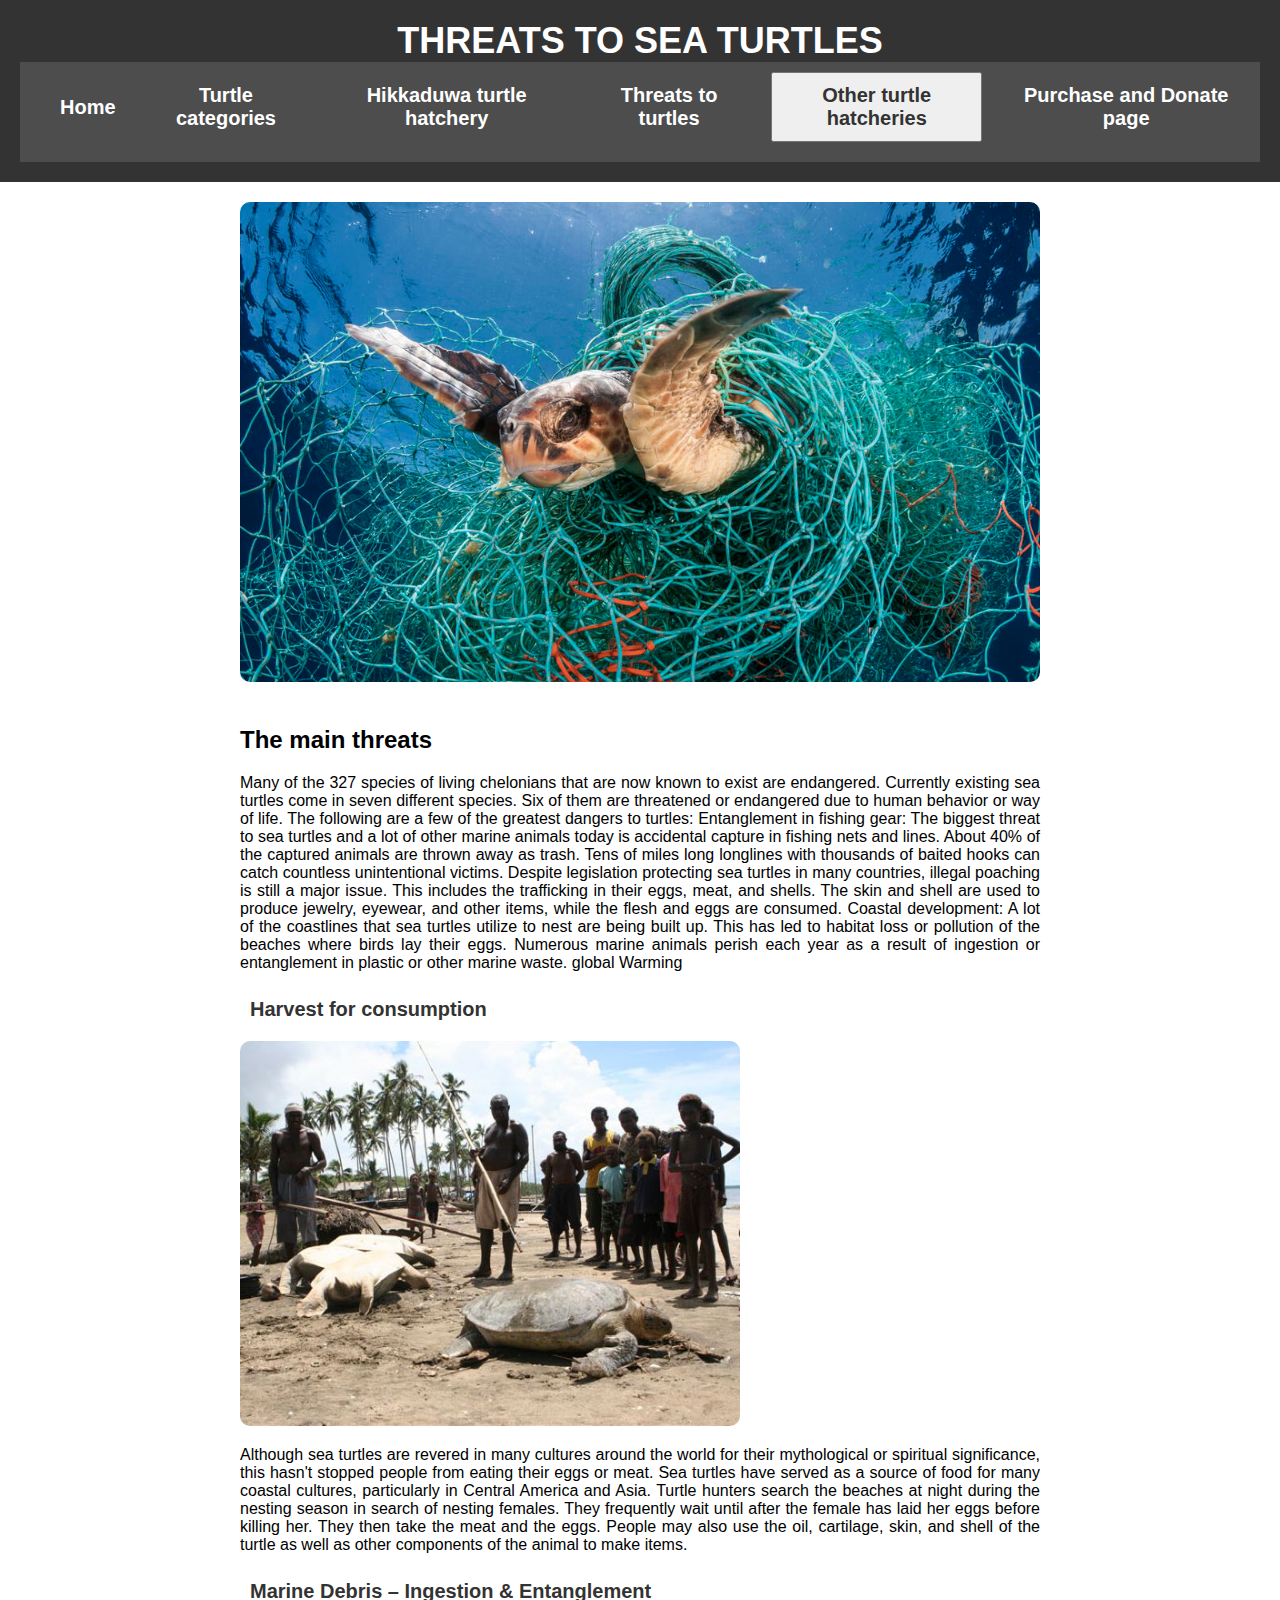
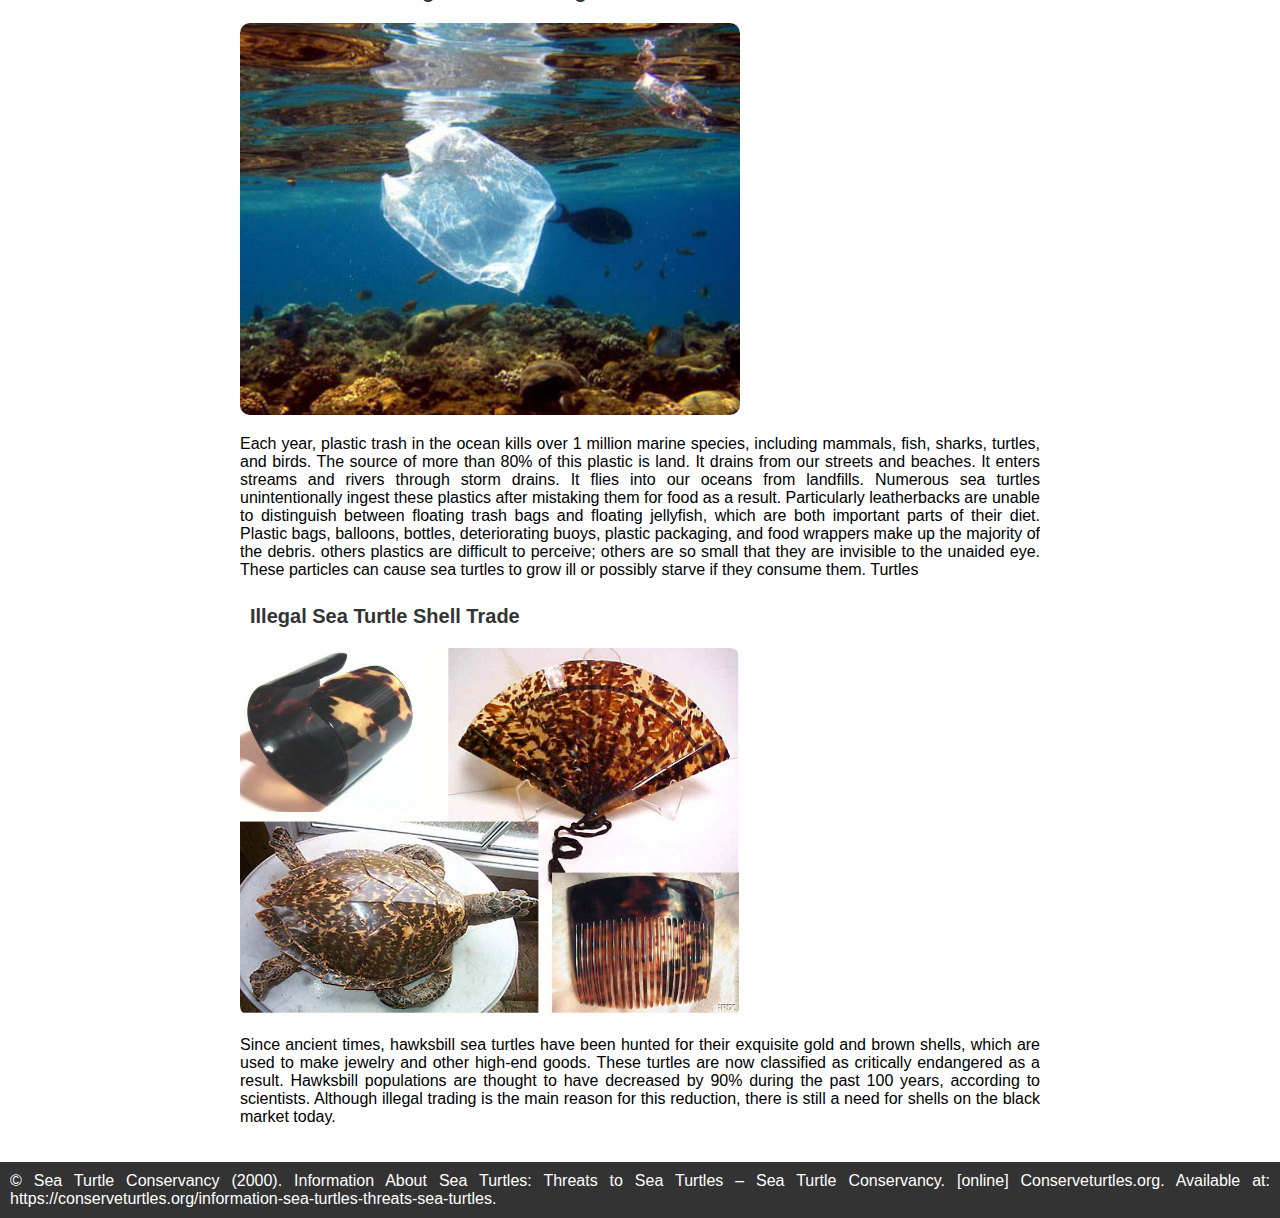
<file: Threats to turtles.html>
<!DOCTYPE html>
<html>
  <head>
    <title>THREATS TO TURTLES</title>
    <link rel="stylesheet" href="CSS/styles.css">
  </head>
  <body>
    <header>
      <h1>THREATS TO SEA TURTLES
</h1>
      <nav>
        <ul>
          <li><a href="index.html">Home</a></li>
          <li><a href="Turtle categories.html">Turtle categories </a></li>
          <li><a href="hikkaduwa turtle hatchery.html">Hikkaduwa turtle hatchery </a></li>
          <li><a href="#Threats to turtles">Threats to turtles</a></li>
          <ul>
            <li class="dropdown">
              <button class="dropbtn">Other turtle hatcheries</a>
              <div class="dropdown-content">
                <a href="benthota.html">benthota</a>
                <a href="kosgoda.html">kosgoda</a>
                </div></ul>
          <li><a href="purchase and donate page.html">Purchase and 
            Donate page
            </a></li>
        </ul>
      </nav>
    </header>
    <main>
      <div><img src="IMAGES/MAIN THREATS.jpg" alt="baby turtles" width="800"></div>
    </section>
      <h2>The main threats </h2>
      <p>Many of the 327 species of living chelonians that are now known to exist are endangered. Currently existing sea turtles come in seven different species. Six of them are threatened or endangered due to human behavior or way of life. The following are a few of the greatest dangers to turtles:

        Entanglement in fishing gear: The biggest threat to sea turtles and a lot of other marine animals today is accidental capture in fishing nets and lines. About 40% of the captured animals are thrown away as trash. Tens of miles long longlines with thousands of baited hooks can catch countless unintentional victims.
        Despite legislation protecting sea turtles in many countries, illegal poaching is still a major issue. This includes the trafficking in their eggs, meat, and shells. The skin and shell are used to produce jewelry, eyewear, and other items, while the flesh and eggs are consumed.
        Coastal development: A lot of the coastlines that sea turtles utilize to nest are being built up. This has led to habitat loss or pollution of the beaches where birds lay their eggs.
        Numerous marine animals perish each year as a result of ingestion or entanglement in plastic or other marine waste.
        
        global Warming
      </p>
      <ul>
        <li><a href="#">Harvest for consumption</a></li>
        <img src="IMAGES/turtle-harvest-RauliVirtanen.jpg" alt="baby turtles" width="500">
        <p>

          Although sea turtles are revered in many cultures around the world for their mythological or spiritual significance, this hasn't stopped people from eating their eggs or meat. Sea turtles have served as a source of food for many coastal cultures, particularly in Central America and Asia. Turtle hunters search the beaches at night during the nesting season in search of nesting females. They frequently wait until after the female has laid her eggs before killing her. They then take the meat and the eggs. People may also use the oil, cartilage, skin, and shell of the turtle as well as other components of the animal to make items.
          </p>
          <li><a href="#">Marine Debris – Ingestion & Entanglement</a></li>
          <img src="IMAGES/PlasticBag.jpg" alt="baby turtles" width="500">
          <p>Each year, plastic trash in the ocean kills over 1 million marine species, including mammals, fish, sharks, turtles, and birds. The source of more than 80% of this plastic is land. It drains from our streets and beaches. It enters streams and rivers through storm drains. It flies into our oceans from landfills. Numerous sea turtles unintentionally ingest these plastics after mistaking them for food as a result. Particularly leatherbacks are unable to distinguish between floating trash bags and floating jellyfish, which are both important parts of their diet. 
            Plastic bags, balloons, bottles, deteriorating buoys, plastic packaging, and food wrappers make up the majority of the debris. others plastics are difficult to perceive; others are so small that they are invisible to the unaided eye. These particles can cause sea turtles to grow ill or possibly starve if they consume them. Turtles
          </p>
          <li><a href="#">Illegal Sea Turtle Shell Trade</a></li>
          <img src="IMAGES/shellillegal.jpg" alt="baby turtles" width="500">
          <p>Since ancient times, hawksbill sea turtles have been hunted for their exquisite gold and brown shells, which are used to make jewelry and other high-end goods. These turtles are now classified as critically endangered as a result. Hawksbill populations are thought to have decreased by 90% during the past 100 years, according to scientists. Although illegal trading is the main reason for this reduction, there is still a need for shells on the black market today.

          </p>
        </ul>
      
     
    </main>
    <footer>
      <p>&copy; Sea Turtle Conservancy (2000). Information About Sea Turtles: Threats to Sea Turtles – Sea Turtle Conservancy. [online] Conserveturtles.org. Available at: https://conserveturtles.org/information-sea-turtles-threats-sea-turtles.

        ‌</p>
      
      

    </footer>
  </body>
</html>
</file>
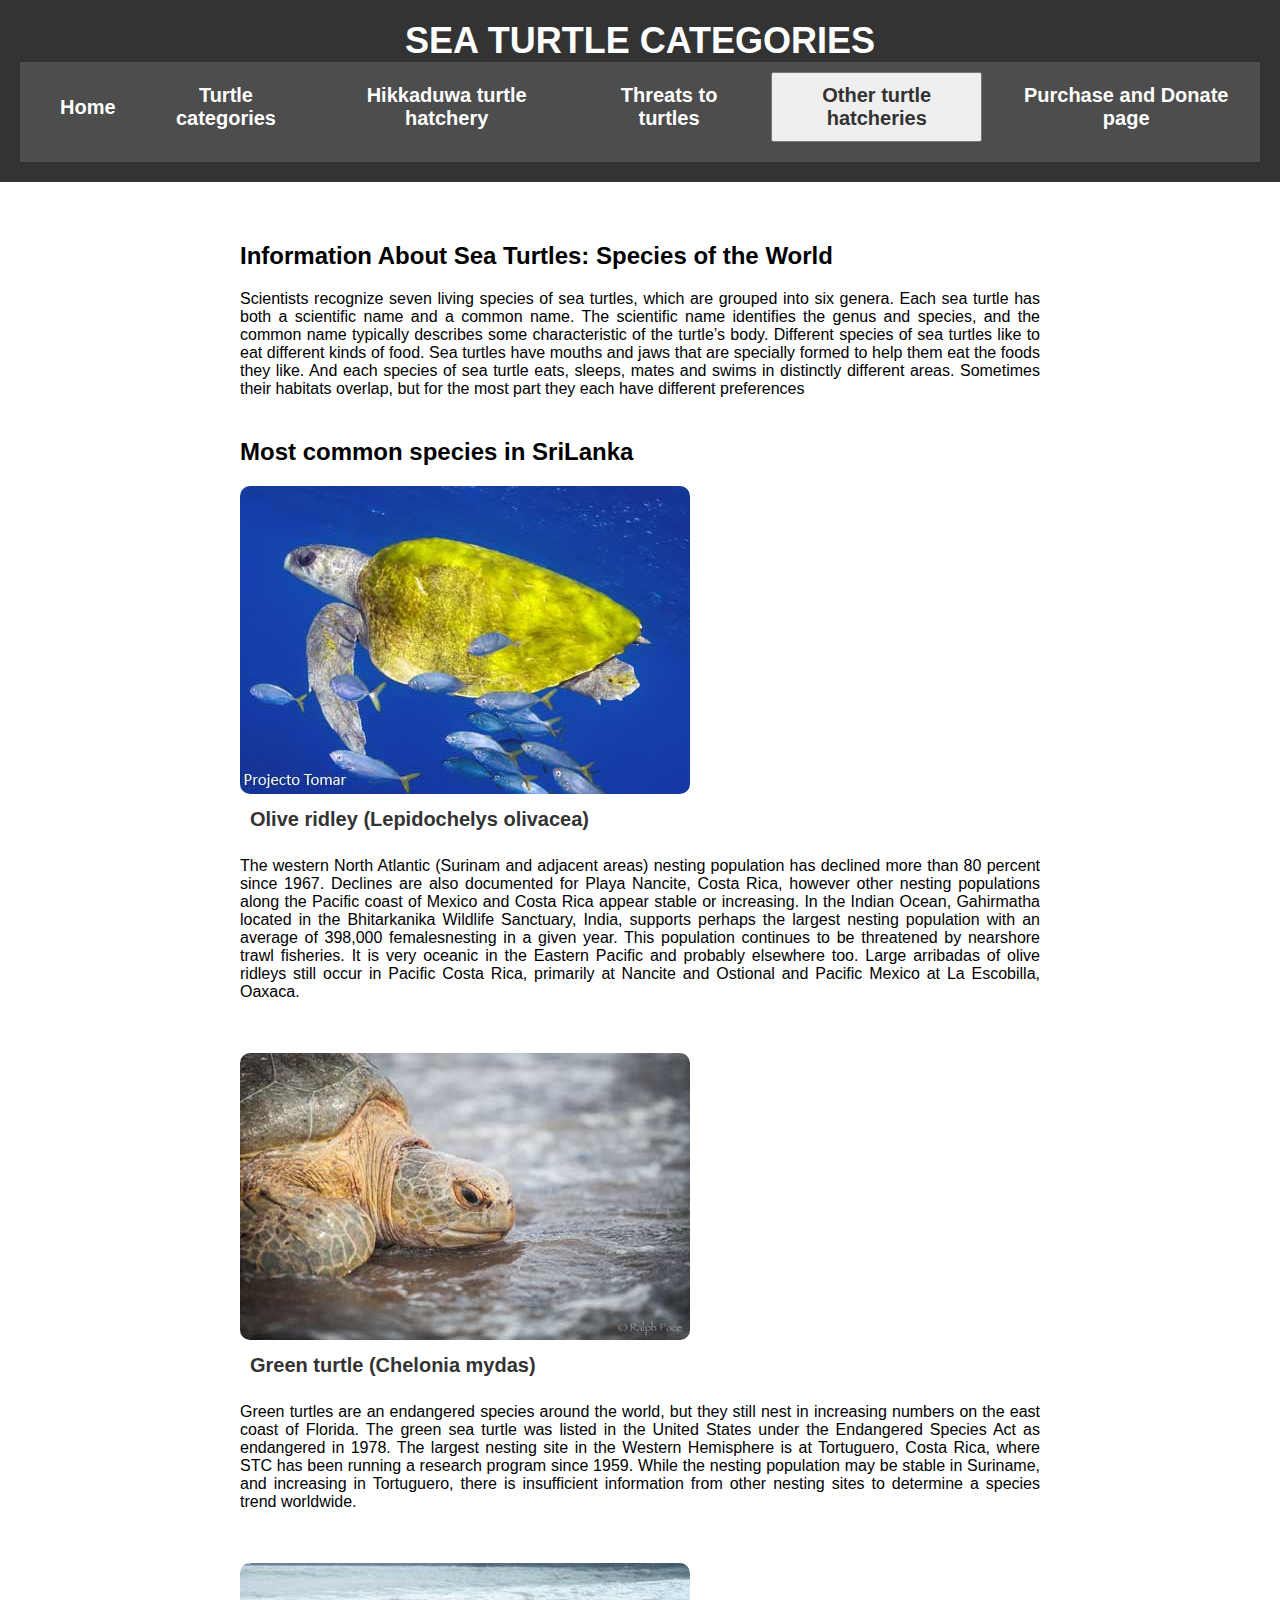
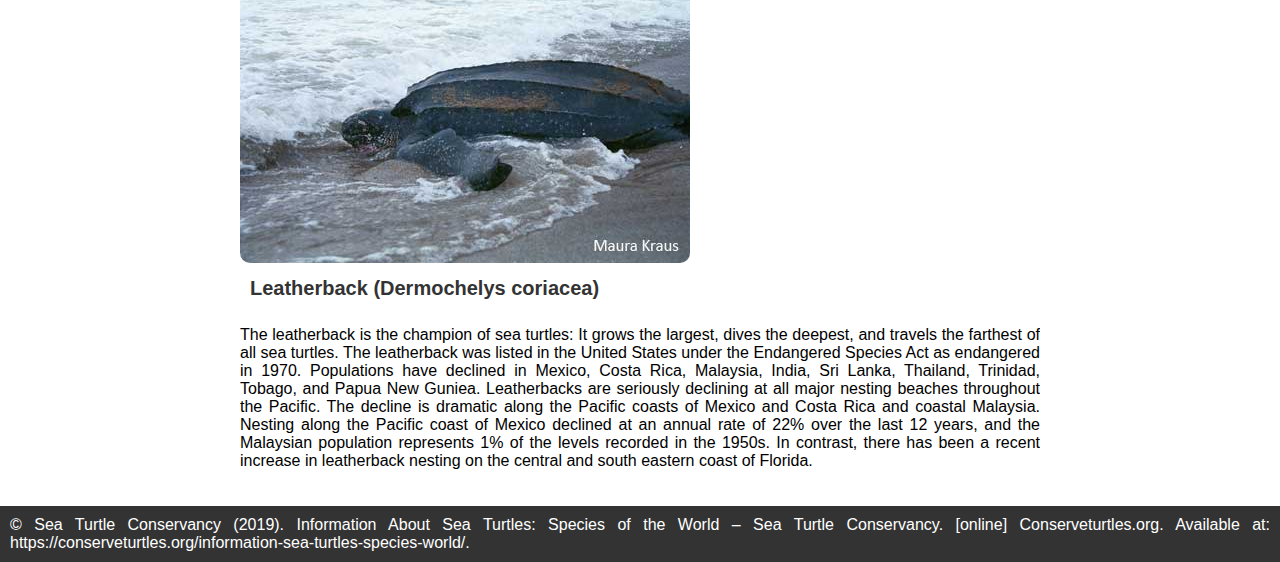
<file: Turtle categories.html>
<!DOCTYPE html>
<html>
  <head>
    <title>Turtle Categories</title>
    <link rel="stylesheet" href="CSS/styles.css">
  </head>
  <body>
    <header>
      <h1>SEA TURTLE CATEGORIES</h1>
      
       <nav>
        <ul>
          <li><a href="index.html">Home</a></li>
          <li><a href="#TURTLE CATEGORIES">Turtle categories </a></li>
          <li><a href="hikkaduwa turtle hatchery.html">Hikkaduwa turtle hatchery </a></li>
          <li><a href="Threats to turtles.html">Threats to turtles</a></li>
          <ul>
            <li class="dropdown">
              <button class="dropbtn">Other turtle hatcheries</a>
              <div class="dropdown-content">
                <a href="benthota.html">benthota</a>
                <a href="kosgoda.html">kosgoda</a>
                </div></ul>
         
          <li><a href="purchase and donate page.html">Purchase and 
            Donate page
            </a></li>
        </ul>
      </nav>
    </header>
    <main>
      <h2>Information About Sea Turtles: Species of the World</h2>
      <p>Scientists recognize seven living species of sea turtles, which are grouped into six genera. Each sea turtle has both a scientific name and a common name. The scientific name 
        identifies the genus and species, and the common name typically describes some characteristic of the turtle’s body. 
        Different species of sea turtles like to eat different kinds of food. Sea turtles have mouths and jaws that are specially formed to help them eat the foods they like. And each species of sea
         turtle eats, sleeps, mates and swims in distinctly different areas. Sometimes their habitats overlap, but for the most part they each have different preferences</p>
      <h2>Most common species in SriLanka</h2>
      <ul>
        <img src="IMAGES/OliveRidley-ProjetoTAMAR.jpg" alt="baby turtles">
        <li><a href="#">Olive ridley (Lepidochelys olivacea)</a></li>
        <p>
        The western North Atlantic (Surinam and adjacent areas) nesting population has declined more than 80 percent since 1967. Declines are also documented for Playa Nancite, Costa Rica, however other nesting 
        populations along the Pacific coast of Mexico and Costa Rica appear stable or increasing. In the Indian Ocean, Gahirmatha located in the Bhitarkanika Wildlife Sanctuary, India, supports perhaps the 
        largest nesting population with an average of 398,000 femalesnesting in a given year. This population continues to be threatened by nearshore trawl fisheries. It is very oceanic in the Eastern Pacific and
        probably elsewhere too. Large arribadas of olive ridleys still occur in Pacific Costa Rica, primarily at Nancite and Ostional and Pacific Mexico at La Escobilla, Oaxaca.</p>
        <br>
        <br>
        <img src="IMAGES/GreenTurtle-RalphPace.jpg" alt="baby turtles">
        <li><a href="#">Green turtle (Chelonia mydas)</a></li>
        <p>Green turtles are an endangered species around the world, but they still nest in increasing numbers on the east coast of Florida. The green sea turtle was listed in the United States under the 
          Endangered Species Act as endangered in 1978. The largest nesting site in the Western Hemisphere is at Tortuguero, Costa Rica, where STC has been running a research program since 1959. While the nesting
           population may be stable in Suriname, and increasing in Tortuguero, there is insufficient information from other nesting sites to determine a species trend worldwide.
          </p>
        <br>
        <br>
        <img src="IMAGES/leatherback-pic.jpg" alt="baby turtles">
        <li><a href="#">Leatherback (Dermochelys coriacea)</a></li>
       <p>The leatherback is the champion of sea turtles: It grows the largest, dives the deepest, and travels the farthest of all sea turtles. The leatherback was listed in the United States under the Endangered 
          Species Act as endangered in 1970. Populations have declined in Mexico, Costa Rica, Malaysia, India, Sri Lanka, Thailand, Trinidad, Tobago, and Papua New Guniea. Leatherbacks are seriously declining at all
           major nesting beaches throughout the Pacific. The decline is dramatic along the Pacific coasts of Mexico and Costa Rica and coastal Malaysia. Nesting along the Pacific coast of Mexico declined at an annual 
           rate of 22% over the last 12 years, and the Malaysian population represents 1% of the levels recorded in the 1950s. In contrast, there has been a recent increase in leatherback nesting on the central and south
            eastern coast of Florida.</p>
        
    
      </ul>
    </main>
    <footer>
      
      <p>&copy; Sea Turtle Conservancy (2019). Information About Sea Turtles: Species of the World – Sea Turtle Conservancy. [online] Conserveturtles.org. Available at: https://conserveturtles.org/information-sea-turtles-species-world/.

        ‌</p>
    </footer>
  </body>
</html>
</file>
<file: CSS/styles.css>
body {
    margin: 0;
    padding: 0;
    font-family: Arial, sans-serif;
  }
/* Style the header */
header {
        background-color: #333;
        color: #fff;
        padding: 20px;
        text-align: center;
    }

  header h1 {
    margin: 0;
    font-size: 36px;
    font-weight: bold;
  }
/* Style the navigation menu */
nav {
        background-color: #4d4d4d;
        color: #fff;
        padding: 10px;
    }
    nav ul {
        margin: 0;
        padding: 0;
        list-style: none;
        display: flex;
        justify-content: space-between;
        align-items: center;
    }
    nav ul li a {
        color: #fff;
        text-decoration: none;
        padding: 10px;
     transition: all 0.3s ease;
    }
    nav ul li a:hover {
        background-color: #fff;
        color: #4d4d4d;
    }

  nav li {
    margin-left: 20px;
  }

  nav a {
    color: #ffffff;
    text-decoration: none;
    font-size: 20px;
    font-weight: bold;
  }

  main {
    max-width: 800px;
    margin: 0 auto;
    padding: 20px;
  }

  h2 {
    margin-top: 40px;
  }

  ul {
    list-style: none;
    margin: 0;
    padding: 0;
    overflow: hidden;
    
  }

  li {
    margin-bottom: 10px;
   
  }

  footer {
    background-color: #333;
    color: #fff;
    padding: 10px;
    text-align: center;
  }

  footer p {
    margin: 0;
  }
  img  {border-radius: 10px;}
  
  p {text-align: justify;}
  
  li a, .dropbtn {
    display: inline-block;
    font-size: 20px;
      font-weight: bold;
    color: #333;
    text-align: center;
   text-decoration: none;
   
   padding: 10px;
transition: all 0.3s ease;
  }
  li a:hover, .dropdown:hover .dropbtn {
    background-color: #fff;
  }
  li.dropdown {
    display: inline-block;
  }
  .dropdown-content {
    display: none;
    position: absolute;
    background-color: #333;
    min-width: 160px;
    box-shadow: 0px 8px 16px 0px rgba(0,0,0,0.2);
    z-index: 1;
  }
  .dropdown-content a {
    color: #fff;
    padding: 12px 16px;
    text-decoration: none;
    display: block;
    text-align: left;
  }
  .dropdown-content a:hover {background-color: #fff;}
  
  .dropdown:hover .dropdown-content {
    display: block;
  }
</file>
<file: CSS/PURCHASE.CSS>
body {
  font-family: Arial, sans-serif;
  margin: 20px;
}

h1 {
  text-align: center;
}

h2 {
  margin-top: 30px;
}

form {
  margin-top: 20px;
}

label {
  display: block;
  margin-bottom: 5px;
}

select, input[type="number"] {
  width: 100%;
  padding: 8px;
  border: 1px solid #ccc;
  border-radius: 4px;
}

input[type="submit"] {
  padding: 10px 20px;
  background-color: #4CAF50;
  color: white;
  border: none;
  border-radius: 4px;
  cursor: pointer;
}

input[type="submit"]:hover {
  background-color: #45a049;
}
body {
    margin: 0;
    padding: 0;
    font-family: Arial, sans-serif;
  }
/* Style the header */
header {
        background-color: #333;
        color: #fff;
        padding: 20px;
        text-align: center;
    }

  header h1 {
    margin: 0;
    font-size: 36px;
    font-weight: bold;
  }
/* Style the navigation menu */
nav {
        background-color: #4d4d4d;
        color: #fff;
        padding: 10px;
        justify-content: space-between;
    }
    nav ul {
        margin: 0;
        padding: 0;
        list-style: none;
        display: flex;
        justify-content: space-between;
        align-items: center;
    }
    nav ul li a {
        color: #fff;
        text-decoration: none;
        padding: 10px;
     transition: all 0.3s ease;
    }
    nav ul li a:hover {
        background-color: #fff;
        color: #4d4d4d;
    }

  nav li {
    margin-left: 20px;
  }

  nav a {
    color: #ffffff;
    text-decoration: none;
    font-size: 20px;
    font-weight: bold;
  }

  main {
    max-width: 800px;
    margin: 0 auto;
    padding: 20px;
  }

  h2 {
    margin-top: 40px;
  }

  ul {
    list-style: none;
    margin: 0;
    padding: 0;
    overflow: hidden;
    
  }

  li {
    margin-bottom: 10px;
   
  }

  footer {
    background-color: #333;
    color: #fff;
    padding: 10px;
    text-align: center;
  }

  footer p {
    margin: 0;
  }
  img  {border-radius: 10px;}
  
  p {text-align: justify;}
  
  li a, .dropbtn {
    display: inline-block;
    font-size: 20px;
      font-weight: bold;
    color: #333;
    text-align: center;
   text-decoration: none;
   
   padding: 10px;
transition: all 0.3s ease;
  }
  li a:hover, .dropdown:hover .dropbtn {
    background-color: #fff;
  }
  li.dropdown {
    display: inline-block;
  }
  .dropdown-content {
    display: none;
    position: absolute;
    background-color: #333;
    min-width: 160px;
    box-shadow: 0px 8px 16px 0px rgba(0,0,0,0.2);
    z-index: 1;
  }
  .dropdown-content a {
    color: #fff;
    padding: 12px 16px;
    text-decoration: none;
    display: block;
    text-align: left;
  }
  .dropdown-content a:hover {background-color: #fff;}
  
  .dropdown:hover .dropdown-content {
    display: block;
  }
</file>
